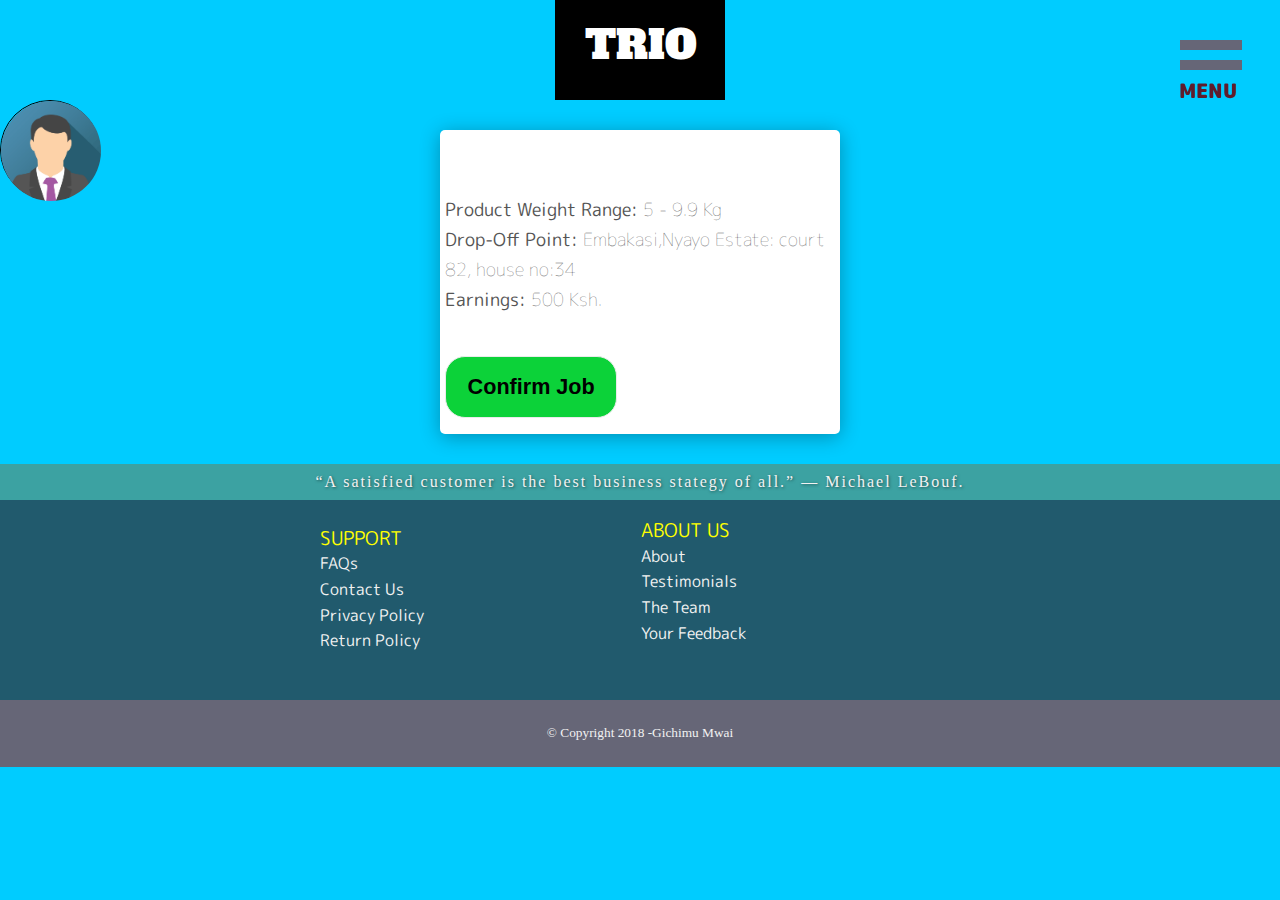
<file: index.html>
<!DOCTYPE html>
<html>
<head>
  <title>rider-app UI</title>
  <meta charset="utf-8">
  <link href="CSS/style1.css" rel="stylesheet" type="text/css">
  <link rel="stylesheet" href="https://fonts.googleapis.com/icon?family=Material+Icons">
  <link rel='stylesheet' href='https://use.fontawesome.com/releases/v5.5.0/css/all.css' integrity='sha384-B4dIYHKNBt8Bc12p+WXckhzcICo0wtJAoU8YZTY5qE0Id1GSseTk6S+L3BlXeVIU' crossorigin='anonymous'>
  <link href="https://fonts.googleapis.com/css?family=M+PLUS+Rounded+1c" rel="stylesheet">
  <link href="https://fonts.googleapis.com/css?family=Alfa+Slab+One" rel="stylesheet">

</head>
<body>
  <nav>
      <a class="hamburger-shell">
	       <div class="hamb top" id="top"></div>
		       <div class="hamb middle" id="mid"></div>
	          <div class="menu-name">MENU</div>

            <ul id="menu">
		            <a href="#"> <i class="material-icons" id="i0">home</i> <li>Home</li></a>
                <a href="#"> <i class="material-icons" id="i0">person</i><li>My Profile</li></a>
		            <a href="#" id="active"> <i class="material-icons" id="i0">work</i><li >job Panel</li></a>
		            <a href="#"> <i class="material-icons" id="i0">settings</i><li>Settings</li></a>
                <a href="#"> <i class ="material-icons" id="i1">phone</i><li>Contact Us</li></a>

            </ul>
      </a>
    </nav>
    <p id="logo">TRIO</p>

    <div id="profile-pic"><img src="IMG/img_avatar.png" id="avatar">
    </div>

<br>

 <div class="container">

     <br/>
   <div id="general-delivery-info"><br>
     <p><strong>Product Weight Range:</strong> <span id="weight-range"> 5 - 9.9 Kg</span></p>
     <p><strong>Drop-Off Point:</strong><span id="p-destination"> Embakasi,Nyayo Estate: court 82, house no:34</span></p>
     <p><strong>Earnings:</strong><span id ="rider-earning"> 500 Ksh.</span></p><br>
     <button name="confirm" type="submit" id="confirm-job" data-submit="...Sending" onclick="jobDirection()">Confirm Job</button>

   </div>


  <div id="job-direction">
    <p><strong>Job Location at:</strong><span id="job location"> Lorem Electronics Ltd: Moi Avenue, Jumbe House, Shop 11</span></p><br>

<!--incoporate google maps api to direct rider to job-->
    <span id="googleMap"> </span>

    <br>
    <button name="confirm" type="submit" id="append-map" data-submit="...Sending" onclick="myMap()">Use Map To Locate Job.</button><br>
  </div>

  <div id="total-info">
    <p><strong>Product Details:</strong> <span id="p-details">iPhone 6s Black</span></p>
    <p><strong>Recepient Name:</strong> <span id="recepient-name">Jane Doe</span></p>
    <p><strong>Recipient Contact:</strong> <span id="recepient-contact"> +254722345654</span></p>

  <br/>
    <button name="confirm" type="submit" id="rider-confirm" data-submit="...Sending">Confirmed Package</button>
  </div>
</div>
<br>
<footer>

   <div id="footer">
<div class="tomottoWrap">
 <div id="tomotto">
   “A satisfied customer is the best business stategy of all.”
― Michael LeBouf.
 </div>
</div>
<div class="lookWrap">
 <div id="look">
   <div class="section">
<br/>
     <h3>Support</h3>
     <a href="#">FAQs</a>
     <a href="#">Contact Us</a>
     <a href="#">Privacy Policy</a>
     <a href="#">Return Policy</a>

   </div>
   <br/>
   <div class="section">
     <h3>About Us</h3>
     <a href="#">About</a>
     <a href="#">Testimonials</a>
     <a href="#">The Team</a>
     <a href="#">Your Feedback</a>
   </div>
 </div>
</div>
<div class="legality">
     © Copyright 2018 -Gichimu Mwai
   </div>
</div>
 </footer>

  <script src = "https://cdnjs.cloudflare.com/ajax/libs/jquery/3.3.1/jquery.min.js" type = "text/javascript"></script>
  <!--script src="https://maps.googleapis.com/maps/api/js?key=AIzaSyCfn0KmG5XnymfodGJWgKvFz_eZgIVKT6U&callback=myMap"></script-->
  <script src="JS/script1.js" type="text/javascript"></script>
  <script src="JS/index.js" type="text/javascript"></script>

</body>
</html>
</file>
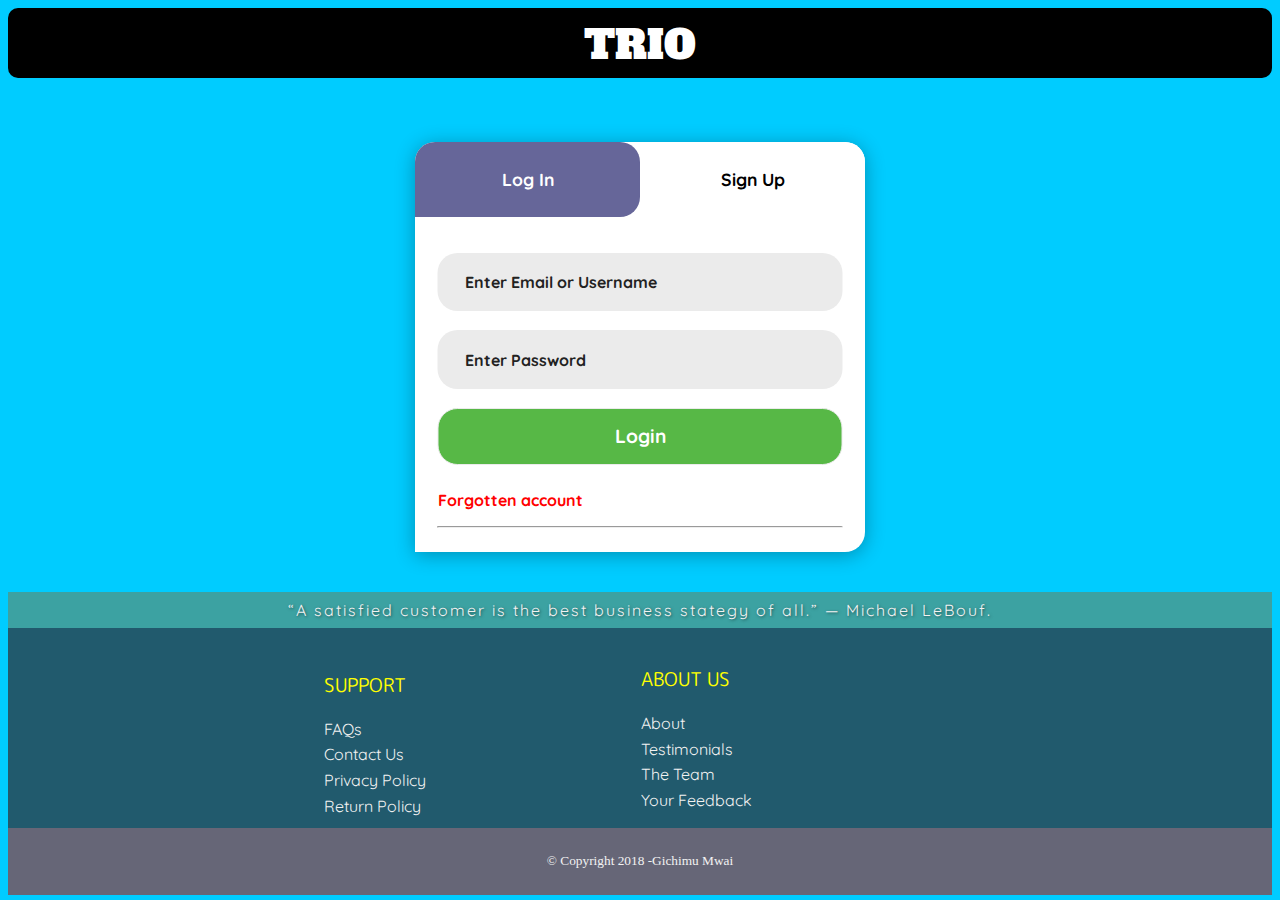
<file: login.html>
<!DOCTYPE html>
<html>
  <head>
    <title>login/signup form</title>
    <meta charset="utf-8">
    <link href="CSS/style.css" rel="stylesheet" type="text/css">
    <link href="https://fonts.googleapis.com/css?family=M+PLUS+Rounded+1c" rel="stylesheet">
    <link href="https://fonts.googleapis.com/css?family=Alfa+Slab+One" rel="stylesheet">

  </head>
  <body>
    <div><p id="logo">TRIO</p></div>

    <div class="form-modal">

    <div class="form-toggle">
        <button id="login-toggle" onclick="toggleLogin()">log in</button>
        <button id="signup-toggle" onclick="toggleSignup()">sign up</button>
    </div>

    <div id="login-form">
        <form>
            <input type="text" placeholder="Enter Email or Username"/>
            <input type="password" placeholder="Enter Password"/>
            <button type="button" class="btn login">login</button>
            <p><a href="javascript:void(0)" id ="acc-recovery">Forgotten account</a></p>
            <hr/>
        </form>
    </div>

    <div id="signup-form">
        <form>
            <input type="text" placeholder="Enter Your Name"/>
            <input type="email" placeholder="Enter Email Address"/>
            <input type="number" placeholder="Enter Id Number"/>
            <input type="number" placeholder="Enter Phone Number"/>
            <input type="number" placeholder="MotorBike Plate Number"/>
            <input type="password" placeholder="Create Password"/>
            <input type="password" placeholder="Confirm Password"/>
            <button type="button" class="btn signup">create account</button>
            <p>Clicking <strong>create account</strong> means that you are agree to our <a href="javascript:void(0)" id ="terms">terms of services</a>.</p>
            <hr/>

        </form>
    </div>
   </div><br><br>
   <footer>

      <div id="footer">
  <div class="tomottoWrap">
    <div id="tomotto">
      “A satisfied customer is the best business stategy of all.”
― Michael LeBouf.
    </div>
  </div>
  <div class="lookWrap">
    <div id="look">
      <div class="section">
<br/>
        <h3>Support</h3>
        <a href="#">FAQs</a>
        <a href="#">Contact Us</a>
        <a href="#">Privacy Policy</a>
        <a href="#">Return Policy</a>

      </div>
      <br/>
      <div class="section">
        <h3>About Us</h3>
        <a href="#">About</a>
        <a href="#">Testimonials</a>
        <a href="#">The Team</a>
        <a href="#">Your Feedback</a>
      </div>
    </div>
  </div>
  <div class="legality">
        © Copyright 2018 -Gichimu Mwai
      </div>
</div>
    </footer>
   <script src= JS/script.js type="text/javascript" ></script>
  </body>
</html>
</file>
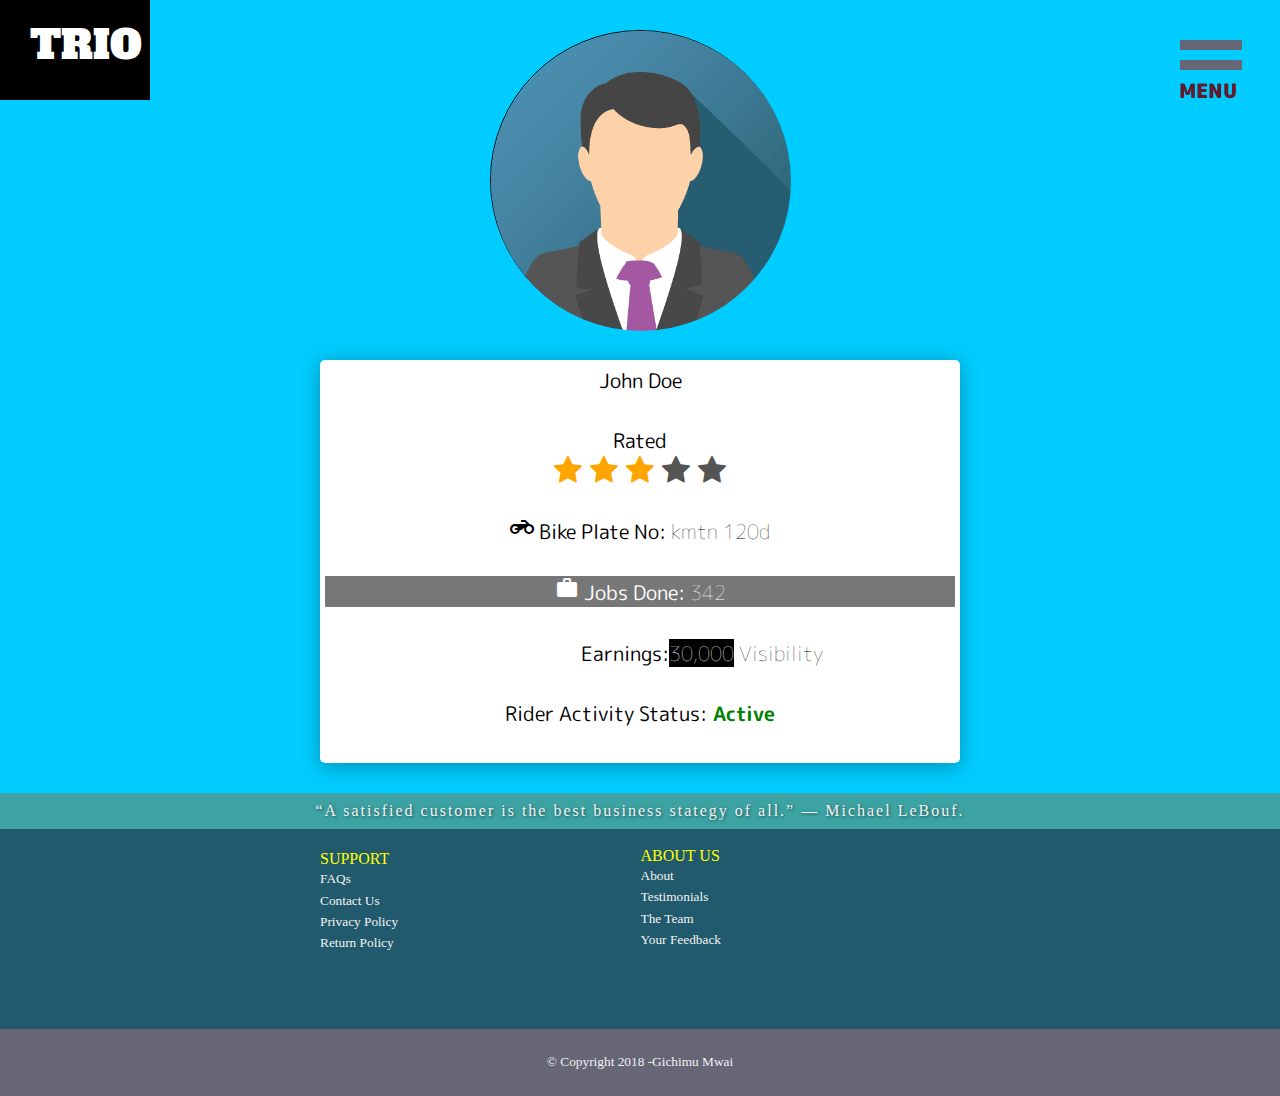
<file: profile.html>
<!DOCTYPE html>
<html>
  <head>
    <title>rider-profile</title>
    <meta charset="utf-8">
    <link href="CSS/profile.css" rel="stylesheet" type="text/css">
    <link rel="stylesheet" href="https://fonts.googleapis.com/icon?family=Material+Icons">
    <link rel='stylesheet' href='https://use.fontawesome.com/releases/v5.5.0/css/all.css' integrity='sha384-B4dIYHKNBt8Bc12p+WXckhzcICo0wtJAoU8YZTY5qE0Id1GSseTk6S+L3BlXeVIU' crossorigin='anonymous'>
    <link href="https://fonts.googleapis.com/css?family=M+PLUS+Rounded+1c" rel="stylesheet">
    <link rel="stylesheet" href="https://cdnjs.cloudflare.com/ajax/libs/font-awesome/4.7.0/css/font-awesome.min.css">
    <link href="https://fonts.googleapis.com/css?family=Alfa+Slab+One" rel="stylesheet">

  </head>
  <body>
    <nav>
        <a class="hamburger-shell">
  	       <div class="hamb top" id="top"></div>
  		       <div class="hamb middle" id="mid"></div>
  	          <div class="menu-name">MENU</div>

              <ul id="menu">
  		            <a href="#"> <i class="material-icons" id="i0">home</i> <li>Home</li></a>
                  <a href="#"> <i class="material-icons" id="i0">person</i><li>My Profile</li></a>
  		            <a href="#" id="active"><i class="material-icons" id="i0">work</i><li >Job Panel</li></a>
  		            <a href="#"> <i class="material-icons" id="i0">settings</i><li>Settings</li></a>
                  <a href="#"> <i class ="material-icons" id="i1">phone</i><li>Contact Us</li></a>

              </ul>
        </a>
    </nav>
    <div id="logo">TRIO</div><br>

<div id="profile-pic"><img src="IMG/img_avatar.png" id="avatar"></div><br>
  <section id="rider-details">
  <p id="user-name"><strong>John Doe</strong></p><br>
  <p id="rating-label"><strong>Rated</strong></p>

<div id="star-rating">
  <span class="fa fa-star checked"></span>
  <span class="fa fa-star checked"></span>
  <span class="fa fa-star checked"></span>
  <span class="fa fa-star"></span>
  <span class="fa fa-star"></span>
</div><br>
<p id ="bike-plate"><strong><i class="material-icons" id="i0"> motorcycle</i> Bike Plate No:</strong> <span id="plate-no">kmtn 120d</span></p><br>
<p id="jobs-done"><strong><i class="material-icons" id="i0">work</i> Jobs Done:</strong> 342</p><br>
<div class="earnings"><p><strong><i class="material-icons" id="i0">money</i> Earnings:</strong><span id="cash-earned">30,000</span> Visibility</p></div><br>
<div class="status"><p><strong>Rider Activity Status:<strong> <span id="status">Active</span></p></div><br>
</section><br>
<footer>

      <div id="footer">
  <div class="tomottoWrap">
    <div id="tomotto">
      “A satisfied customer is the best business stategy of all.”
― Michael LeBouf.
    </div>
  </div>
  <div class="lookWrap">
    <div id="look">
      <div class="section">
<br/>
        <h3>Support</h3>
        <a href="#">FAQs</a>
        <a href="#">Contact Us</a>
        <a href="#">Privacy Policy</a>
        <a href="#">Return Policy</a>

      </div>
      <br/>
      <div class="section">
        <h3>About Us</h3>
        <a href="#">About</a>
        <a href="#">Testimonials</a>
        <a href="#">The Team</a>
        <a href="#">Your Feedback</a>
      </div>
    </div>
  </div>
  <div class="legality">
        © Copyright 2018 -Gichimu Mwai
      </div>
</div>
    </footer>

<script src = "https://cdnjs.cloudflare.com/ajax/libs/jquery/3.3.1/jquery.min.js" type = "text/javascript"></script>
<script src="JS/profile.js" type="text/javascript"></script>
  </body>
</html>
</file>
<file: CSS/style1.css>
@import url(https://fonts.googleapis.com/css?family=Open+Sans:400italic,400,300,600);
/*****logo styling*****/
#logo {
	width: 170px;
	height: 100px;
	font-weight: 400;
	font-family: 'Alfa Slab One', cursive;
	text-align: center;
	background-color: #000;
	font-size: 40px;
	color: white;
	margin: auto;
	padding: 30px;
}


#profile-pic {
	height: 100px;
	width: 100px;
	border: 1px solid #000;
	border-radius: 50%;
	position: fixed;

}

#avatar {
	height: 100px;
	width: 100px;
	border-radius: 50%;
}

.reveal {
	opacity: .85;
	display: block;
	pointer-events: auto;
	visibility: visible;
}

.hamburger-shell {
	margin: 0;
	position: fixed;
	overflow: hidden;
	width: 70px;
	height: 100px;
	overflow: auto;
	left: calc(100% - 100px);
	top: 20px;
  cursor: pointer;
}

.top, .middle{
	position: absolute;
	width: 62px;
	height: 10px;
	background-color: black;
	transition: all 350ms ease-in-out;
	top: 20px;
}

.middle {
	top: 40px;
}

#menu {
	position: fixed;
	left: calc(100% - 292px);
	top: 10px;
	color: black;
	display: none;
	margin: 120px 30px;
	text-decoration: none;
	font-family: 'M PLUS Rounded 1c', sans-serif;
	font-weight: 100;
	font-size: 20px;
	text-transform: uppercase;
	color: #333;
	padding: 24px;
	width: 200px;
	text-align: left;
}

#menu a li {
	text-decoration: none;
	padding-bottom: 10px;
	margin-bottom: 12px;
	border-bottom: 1px solid #555;
	list-style: none;
	color: #5F1C2C;
	transition: all 150ms ease;
}

#menu a li:hover {
	color: #356F39;
	padding-right: 3px;
}

#menu a li:hover:after {
}



#menu a {
	text-decoration: none;
}
 a#active{color:#5F1C2C; }

#mid, #top {background-color: #667;}

.rotate {
	transform: rotate(225deg);
	-webkit-transform: rotate(225deg);
	top: 30px;
	background-color: red;
	height: 2px;
}

.rotate-back {
	transform: rotate(-225deg);
	-webkit-transform: rotate(-225deg);
	top: 30px;
	background-color: #0CF;
	height: 2px;
}

.top {
-webkit-animation-delay: 100ms;
}

.middle {
-webkit-animation-delay: 250ms;
}

.bottom {
	-webkit-animation-delay: 400ms;
}

.menu-name {
	font-family: 'M PLUS Rounded 1c', sans-serif;
	font-weight: 900;
	color: #5F1C2C;
	font-size: 19.5px;
	text-decoration: none;
	position: absolute;
	top: 56px;
	left: -1px;
	transition: all 350ms;
}


.bump {
	top: 64px;
	color: #667;
}
* {
	margin:0;
	padding:0;
	box-sizing:border-box;
	-webkit-box-sizing:border-box;
	-moz-box-sizing:border-box;
	-webkit-font-smoothing:antialiased;
	-moz-font-smoothing:antialiased;
	-o-font-smoothing:antialiased;
	font-smoothing:antialiased;
	text-rendering:optimizeLegibility;
}

body {
	font-family:"Open Sans", Helvetica, Arial, sans-serif;
	font-weight:300;
	font-size: 12px;
	line-height:30px;
	color:#777;
	background:#0CF;
}



.container {
	max-width:400px;
	width:100%;
	margin:0 auto;
	position:relative;
	background-color: #FFF;
	border: 1px solid #669;
}


::-webkit-input-placeholder {
 color:#777;
}
:-moz-placeholder {
 color:#777;
}
::-moz-placeholder {
 color:#777;
}
:-ms-input-placeholder {
 color:#777;
}


.container {
	background-color: white ;
	text-decoration: none;
	width: 80%;
	height: auto;
	font-family: 'M PLUS Rounded 1c', sans-serif;
	border: none;
	margin:auto;
	color:#555;
	font-size: 18px;
	font-weight: 80;
	border-radius: 5px;
	padding: 5px;
	box-shadow:0 3px 20px 0px rgba(0, 0, 0, 0.3)

}

#job-direction, #total-info {
	display: none;
}
#confirm-job,#append-map {
	border-radius: 20px;
	border:none;
	font-weight: bold;
	font-size:1.2em;
	padding:0.8em 1em 0.8em 1em!important;
	transition:0.5s;
	border:1px solid #ebebeb;
	margin-bottom:0.5em;
	margin-top:0.5em;
	background-color: #0CD239;
	color: #000;
}
#confirm-job:hover, #append-map:hover {
	background-color: #000;
	color: white;
}

footer{
  background: #667;
  font: 12pt Georgia;
  color: #f2f2f2;
  margin: 0;
  padding: 0;
  width: 100%
}

a{
  color: #f2f2f2;
  text-decoration: none;
}

#footer{
  margin-bottom: -150px;
  clear: both;
}

.tomottoWrap{
  position: relative;
  background: #3CA2A2;
}

#tomotto{
  text-align: center;
  width: 100%;
  letter-spacing: 2px;
  text-shadow: 1px 1px 3px rgba(0, 0, 0, 0.5);
  line-height: 36px;
  margin: auto;
}

.lookWrap{
  background-color: #215A6D;
  width: 100%;
}

#look{
  column-count: 2;
  column-gap: 1px;
  margin: auto;
  width: 50%;
  height: 200px;
}

.section{
  overflow: hidden;
	font-family: 'M PLUS Rounded 1c', sans-serif;
  line-height: 1.6em;
}

.section h3{
  font-weight: normal;
	font-family: 'M PLUS Rounded 1c', sans-serif;
  text-transform: uppercase;
  color: yellow;
}

.section a{
  display: block;
}

.legality{
  margin: auto;
  width: 100%;
  text-align: center;
  clear: both;
  font: 10pt verdana;
  line-height: 2em;
  padding: 20px ;
}
</file>
<file: CSS/style.css>
@import url('https://fonts.googleapis.com/css?family=Montserrat|Quicksand');

#logo {
	width: 100%;
	height: 70px;
	font-weight: 400;
	font-family: 'Alfa Slab One', cursive;
	text-align: center;
	background-color: #000;
	font-size: 40px;
	color: white;
	margin: auto;
	padding: 10px;
  border-radius: 10px
}

*{
    font-family: 'quicksand',Arial, Helvetica, sans-serif;
    box-sizing: border-box;
}

body{
    background:#0CF;
}


.form-modal{
    position:relative;
    width:450px;
    height:auto;
    margin-top:4em;
    left:50%;
    transform:translateX(-50%);
    background:#fff;
    border-top-right-radius: 20px;
    border-top-left-radius: 20px;
    border-bottom-right-radius: 20px;
    box-shadow:0 3px 20px 0px rgba(0, 0, 0, 0.3)
}

.form-modal button{
    cursor: pointer;
    position: relative;
    text-transform: capitalize;
    font-size:1em;
    z-index: 2;
    outline: none;
    background:#fff;
    transition:0.2s;
}

.form-modal .btn{
    border-radius: 20px;
    border:none;
    font-weight: bold;
    font-size:1.2em;
    padding:0.8em 1em 0.8em 1em!important;
    transition:0.5s;
    border:1px solid #ebebeb;
    margin-bottom:0.5em;
    margin-top:0.5em;
}

.form-modal .login , .form-modal .signup{
    background:#57b846;
    color:#fff;
}

.form-modal .login:hover , .form-modal .signup:hover{
    background:#222;
}

.form-toggle{
    position: relative;
    width:100%;
    height:auto;
}

.form-toggle button{
    width:50%;
    float:left;
    padding:1.5em;
    margin-bottom:1.5em;
    border:none;
    transition: 0.2s;
    font-size:1.1em;
    font-weight: bold;
    border-top-right-radius: 20px;
    border-top-left-radius: 20px;
}

.form-toggle button:nth-child(1){
    border-bottom-right-radius: 20px;
}

.form-toggle button:nth-child(2){
    border-bottom-left-radius: 20px;
}

#login-toggle{
    background:#669;
    color:#ffff;
}

.form-modal form{
    position: relative;
    width:90%;
    height:auto;
    left:50%;
    transform:translateX(-50%);
}

#login-form , #signup-form{
    position:relative;
    width:100%;
    height:auto;
    padding-bottom:1em;
}

#signup-form{
    display: none;
}


#login-form button , #signup-form button{
    width:100%;
    margin-top:0.5em;
    padding:0.6em;
}

.form-modal input{
    position: relative;
    width:100%;
    font-size:1em;
    padding:1.2em 1.7em 1.2em 1.7em;
    margin-top:0.6em;
    margin-bottom:0.6em;
    border-radius: 20px;
    border:none;
    background:#ebebeb;
    outline:none;
    font-weight: bold;
    transition:0.4s;
}
#acc-recovery {color: red;}
#terms {color: blue;}

.form-modal input:focus , .form-modal input:active{
    transform:scaleX(1.02);
}

.form-modal input::-webkit-input-placeholder{
    color:#222;
}


.form-modal p{
    font-size:16px;
    font-weight: bold;
}

.form-modal p a{
    color:#57b846;
    text-decoration: none;
    transition:0.2s;
}

.form-modal p a:hover{
    color:#222;
}


.form-modal i {
    position: absolute;
    left:10%;
    top:50%;
    transform:translateX(-10%) translateY(-50%);
}


.-box-sd-effect:hover{
    box-shadow: 0 4px 8px hsla(210,2%,84%,.2);
}

@media only screen and (max-width:500px){
    .form-modal{
        width:100%;
    }
}

@media only screen and (max-width:400px){
    i{
        display: none!important;
    }
}

footer{
  background: #667;
  font: 12pt Georgia;
  color: #f2f2f2;
  margin: 0;
  padding: 0;
  width: 100%
}

a{
  color: #f2f2f2;
  text-decoration: none;
}

#footer{
  margin-bottom: -150px;
  clear: both;
}

.tomottoWrap{
  position: relative;
  background: #3CA2A2;
}

#tomotto{
  text-align: center;
  width: 100%;
  letter-spacing: 2px;
  text-shadow: 1px 1px 3px rgba(0, 0, 0, 0.5);
  line-height: 36px;
  margin: auto;
}

.lookWrap{
  background-color: #215A6D;
  width: 100%;
}

#look{
  column-count: 2;
  column-gap: 1px;
  margin: auto;
  width: 50%;
  height: 200px;
}

.section{
  overflow: hidden;
	font-family: 'M PLUS Rounded 1c', sans-serif;
  line-height: 1.6em;
}

.section h3{
  font-weight: normal;
	font-family: 'M PLUS Rounded 1c', sans-serif;
  text-transform: uppercase;
  color: yellow;
}

.section a{
  display: block;
}

.legality{
  margin: auto;
  width: 100%;
  text-align: center;
  clear: both;
  font: 10pt verdana;
  line-height: 2em;
  padding: 20px ;
}
</file>
<file: CSS/profile.css>
#logo {
	width: 150px;
	height: 100px;
	font-weight: 400;
	font-family: 'Alfa Slab One', cursive;
	text-align: center;
	background-color: #000;
	font-size: 40px;
	position: fixed;
	color: white;
	margin: auto;
	padding: 30px;

}

#status {color: green;}

.reveal {
	opacity: .85;
	display: block;
	pointer-events: auto;
	visibility: visible;
}

.hamburger-shell {
	margin: 0;
	position: fixed;
	overflow: hidden;
	width: 70px;
	height: 100px;
	overflow: auto;
	left: calc(100% - 100px);
	top: 20px;
  cursor: pointer;
}

.top, .middle{
	position: absolute;
	width: 62px;
	height: 10px;
	background-color: black;
	transition: all 350ms ease-in-out;
	top: 20px;
}

.middle {
	top: 40px;
}

#menu {
	position: fixed;
	left: calc(100% - 292px);
	top: 10px;
	color: black;
	display: none;
	margin: 120px 30px;
	text-decoration: none;
	font-family: 'M PLUS Rounded 1c', sans-serif;
	font-weight: 100;
	font-size: 20px;
	text-transform: uppercase;
	color: #333;
	padding: 24px;
	width: 200px;
	text-align: left;
}

#menu a li {
	text-decoration: none;
	padding-bottom: 10px;
	margin-bottom: 12px;
	border-bottom: 1px solid #555;
	list-style: none;
	color: #5F1C2C;
	transition: all 150ms ease;
}

#menu a li:hover {
	color: #356F39;
	padding-right: 3px;
}

#menu a li:hover:after {
}



#menu a {
	text-decoration: none;
}
 a#active{color:#5F1C2C; }

#mid, #top {background-color: #667;}

.rotate {
	transform: rotate(225deg);
	-webkit-transform: rotate(225deg);
	top: 30px;
	background-color: red;
	height: 2px;
}

.rotate-back {
	transform: rotate(-225deg);
	-webkit-transform: rotate(-225deg);
	top: 30px;
	background-color: #0CF;
	height: 2px;
}

.top {
-webkit-animation-delay: 100ms;
}

.middle {
-webkit-animation-delay: 250ms;
}

.bottom {
	-webkit-animation-delay: 400ms;
}

.menu-name {
	font-family: 'M PLUS Rounded 1c', sans-serif;
	font-weight: 900;
	color: #5F1C2C;
	font-size: 19.5px;
	text-decoration: none;
	position: absolute;
	top: 56px;
	left: -1px;
	transition: all 350ms;
}


.bump {
	top: 64px;
	color: #667;
}

#rider-details {
	background-color: white ;
	text-decoration: none;
	width: 50%;
	height: auto;
	font-family: 'M PLUS Rounded 1c', sans-serif;
	border: none;
	margin:auto;
	color:#555;
	font-size: 18px;
	font-weight: 80;
	border-radius: 5px;
	padding: 5px;
	box-shadow:0 3px 20px 0px rgba(0, 0, 0, 0.3)
}

* {
	margin:0;
	padding:0;
	box-sizing:border-box;
	-webkit-box-sizing:border-box;
	-moz-box-sizing:border-box;
	-webkit-font-smoothing:antialiased;
	-moz-font-smoothing:antialiased;
	-o-font-smoothing:antialiased;
	font-smoothing:antialiased;
	text-rendering:optimizeLegibility;
}

body {
	font-family:"Open Sans", Helvetica, Arial, sans-serif;
	font-weight:300;
	font-size: 12px;
	line-height:30px;
	color:#777;
	background:#0CF;
}

#profile-pic {
height: 300px;
width: 300px;
border: 1px solid black;
border-radius: 50%;
margin: auto;
}

#avatar {
height: 300px;
width: 300px;
border-radius: 50%;
margin: auto;
}

#user-name, #bike-plate {
margin: auto;
text-align: center;
color: black;
font-weight: 100;
font-size: 20px;
}


#star-rating {
margin: auto;
text-align: center;
font-size: 30px;
}
.checked {
    color: orange;
}

.earnings {
text-align: center;
color: #000;
font-size: 20px;
}

#cash-earned {
font-weight: 100;
color: white;
background-color: #000;
}

#jobs-done {
text-align: center;
color: white;
font-size: 20px;
background-color: #777;

}

#rating-label {
margin: auto;
text-align: center;
color: black;
font-weight: 100;
font-size: 20px;
}

.status {
margin: auto;
text-align: center;
color: black;
font-weight: 100;
font-size: 20px;
}

footer{
  background: #667;
  font: 12pt Georgia;
  color: #f2f2f2;
  margin: 0;
  padding: 0;
  width: 100%
}

a{
  color: #f2f2f2;
  text-decoration: none;
}

#footer{
  margin-bottom: -150px;
  clear: both;
}

.tomottoWrap{
  position: relative;
  background: #3CA2A2;
}

#tomotto{
  text-align: center;
  width: 100%;
  letter-spacing: 2px;
  text-shadow: 1px 1px 3px rgba(0, 0, 0, 0.5);
  line-height: 36px;
  margin: auto;
}

.lookWrap{
  background-color: #215A6D;
  width: 100%;
}

#look{
  column-count: 2;
  column-gap: 1px;
  margin: auto;
  width: 50%;
  height: 200px;
}

.section{
  overflow: hidden;
  font: 10pt verdana;
  line-height: 1.6em;
}

.section h3{
  font-weight: normal;
  font: 12pt Georgia;
  text-transform: uppercase;
  color: yellow;
}

.section a{
  display: block;
}

.legality{
  margin: auto;
  width: 100%;
  text-align: center;
  clear: both;
  font: 10pt verdana;
  line-height: 2em;
  padding: 20px ;
}
</file>
